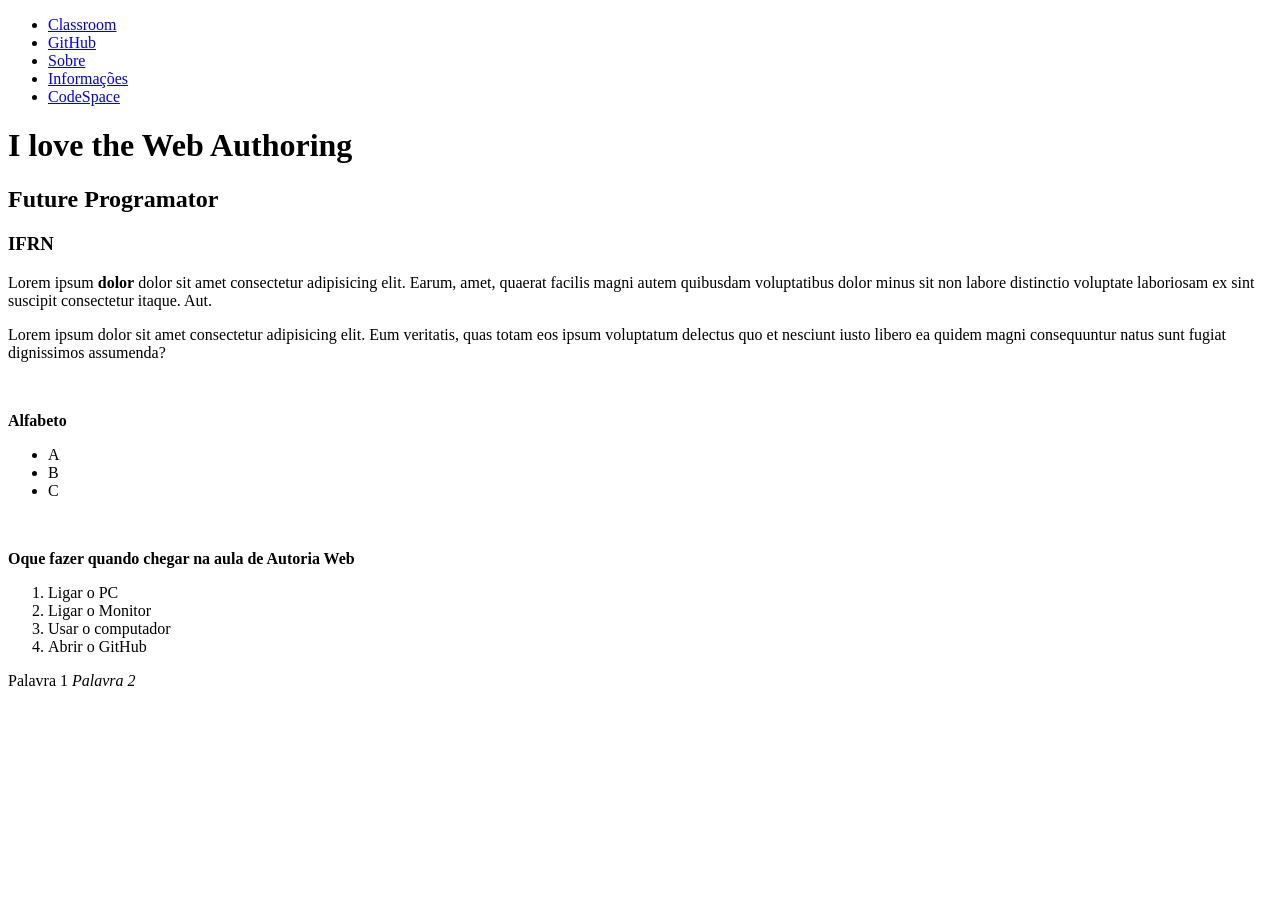
<file: index.html>
<!doctype html>
<html lang="pt-br">
  <head>
    <meta charset="UTF-8" />
    <meta name="viewport" content="width=device-width, initial-scale=1.0" />
    <title>Minha Página Legal</title>
  </head>
  <nav id= "nav-links">
    <ul>
      <li>
        <a href="https://classroom.google.com/h" target="_blank">Classroom</a>
      </li>
      <li>
        <a href="https://github.com/PXLCS/AW-30-04-26" target="_blank">GitHub</a>
      </li>
      <li>
        <a href="sobre.html">Sobre</a>
      </li>
      <li>
        <a href="https://github.com/guileals/aw2026">Informações</a>
      </li>
      <li>
        <a href="https://github.com/codespaces" target="_blank">CodeSpace</a>
      </li>
    </ul>
  </nav>

  <section>

  </section>
  <!-- Body contém o conteúdo visível da página, ctrl + ; = Isso que tu leu -->
  <body>
    <h1>I love the Web Authoring</h1>
    <h2>Future Programator</h2>
    <h3>IFRN</h3>
    <p>
      Lorem ipsum <strong>dolor</strong> dolor sit amet consectetur adipisicing
      elit. Earum, amet, quaerat facilis magni autem quibusdam voluptatibus
      dolor minus sit non labore distinctio voluptate laboriosam ex sint
      suscipit consectetur itaque. Aut.
    </p>
    <p>
      Lorem ipsum dolor sit amet consectetur adipisicing elit. Eum veritatis,
      quas totam eos ipsum voluptatum delectus quo et nesciunt iusto libero ea
      quidem magni consequuntur natus sunt fugiat dignissimos assumenda?
    </p>
    <br />
    <p><strong>Alfabeto</strong></p>
    <ul>
      <li>A</li>
      <li>B</li>
      <li>C</li>
    </ul>
    <br />
    <p><strong>Oque fazer quando chegar na aula de Autoria Web</strong></p>
    <ol>
      <li>Ligar o PC</li>
      <li>Ligar o Monitor</li>
      <li>Usar o computador</li>
      <li>Abrir o GitHub</li>
    </ol>

    <span>Palavra 1</span>
    <em>Palavra 2</em>
  </body>
</html>
</file>
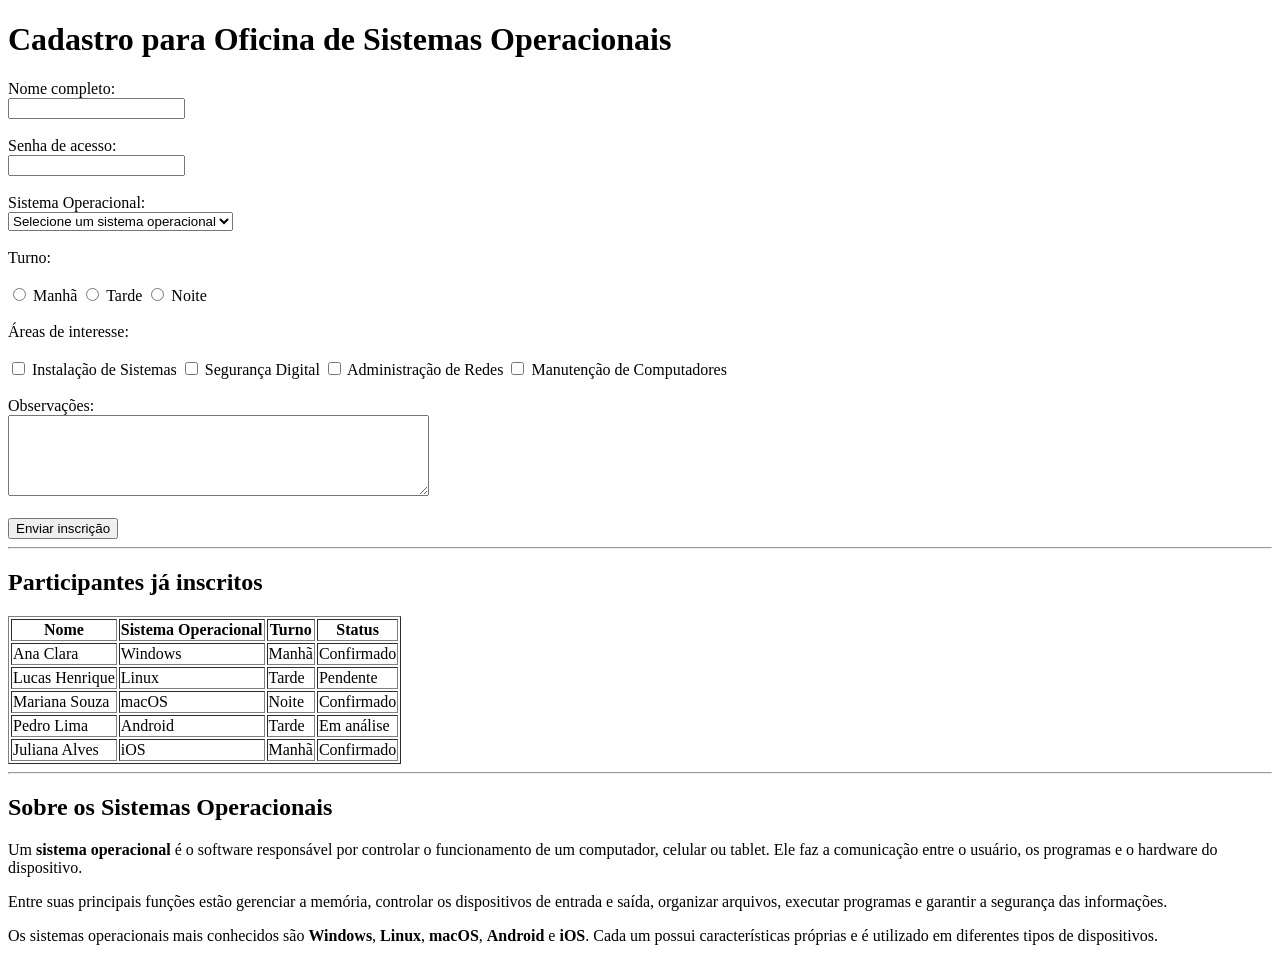
<file: desafio2.html>
<!DOCTYPE html>
<html lang="pt-BR">
<head>
    <meta charset="UTF-8">
    <meta name="viewport" content="width=device-width, initial-scale=1.0">
    <title>Cadastro para Oficina de Sistemas Operacionais</title>
</head>

<body>

    <h1>Cadastro para Oficina de Sistemas Operacionais</h1>

    <form>

        <label>Nome completo:</label><br>
        <input type="text" name="nome"><br><br>

        <label>Senha de acesso:</label><br>
        <input type="password" name="senha"><br><br>

        <label>Sistema Operacional:</label><br>
        <select>
            <option>Selecione um sistema operacional</option>
            <option>Windows</option>
            <option>Linux</option>
            <option>macOS</option>
            <option>Android</option>
            <option>iOS</option>
        </select>

        <br><br>

        <label>Turno:</label><br><br>

        <input type="radio" name="turno" value="Manhã"> Manhã
        <input type="radio" name="turno" value="Tarde"> Tarde
        <input type="radio" name="turno" value="Noite"> Noite

        <br><br>

        <label>Áreas de interesse:</label><br><br>

        <input type="checkbox" name="interesse"> Instalação de Sistemas
        <input type="checkbox" name="interesse"> Segurança Digital
        <input type="checkbox" name="interesse"> Administração de Redes
        <input type="checkbox" name="interesse"> Manutenção de Computadores

        <br><br>

        <label>Observações:</label><br>
        <textarea rows="5" cols="50"></textarea>

        <br><br>

        <input type="submit" value="Enviar inscrição">

    </form>

    <hr>

    <h2>Participantes já inscritos</h2>

    <table border="1">

        <tr>
            <th>Nome</th>
            <th>Sistema Operacional</th>
            <th>Turno</th>
            <th>Status</th>
        </tr>

        <tr>
            <td>Ana Clara</td>
            <td>Windows</td>
            <td>Manhã</td>
            <td>Confirmado</td>
        </tr>

        <tr>
            <td>Lucas Henrique</td>
            <td>Linux</td>
            <td>Tarde</td>
            <td>Pendente</td>
        </tr>

        <tr>
            <td>Mariana Souza</td>
            <td>macOS</td>
            <td>Noite</td>
            <td>Confirmado</td>
        </tr>

        <tr>
            <td>Pedro Lima</td>
            <td>Android</td>
            <td>Tarde</td>
            <td>Em análise</td>
        </tr>

        <tr>
            <td>Juliana Alves</td>
            <td>iOS</td>
            <td>Manhã</td>
            <td>Confirmado</td>
        </tr>

    </table>

    <hr>

    <h2>Sobre os Sistemas Operacionais</h2>

    <p>
        Um <strong>sistema operacional</strong> é o software responsável por controlar
        o funcionamento de um computador, celular ou tablet. Ele faz a comunicação
        entre o usuário, os programas e o hardware do dispositivo.
    </p>

    <p>
        Entre suas principais funções estão gerenciar a memória, controlar os
        dispositivos de entrada e saída, organizar arquivos, executar programas
        e garantir a segurança das informações.
    </p>

    <p>
        Os sistemas operacionais mais conhecidos são <strong>Windows</strong>,
        <strong>Linux</strong>, <strong>macOS</strong>, <strong>Android</strong> e
        <strong>iOS</strong>. Cada um possui características próprias e é utilizado
        em diferentes tipos de dispositivos.
    </p>

</body>
</html>
</file>
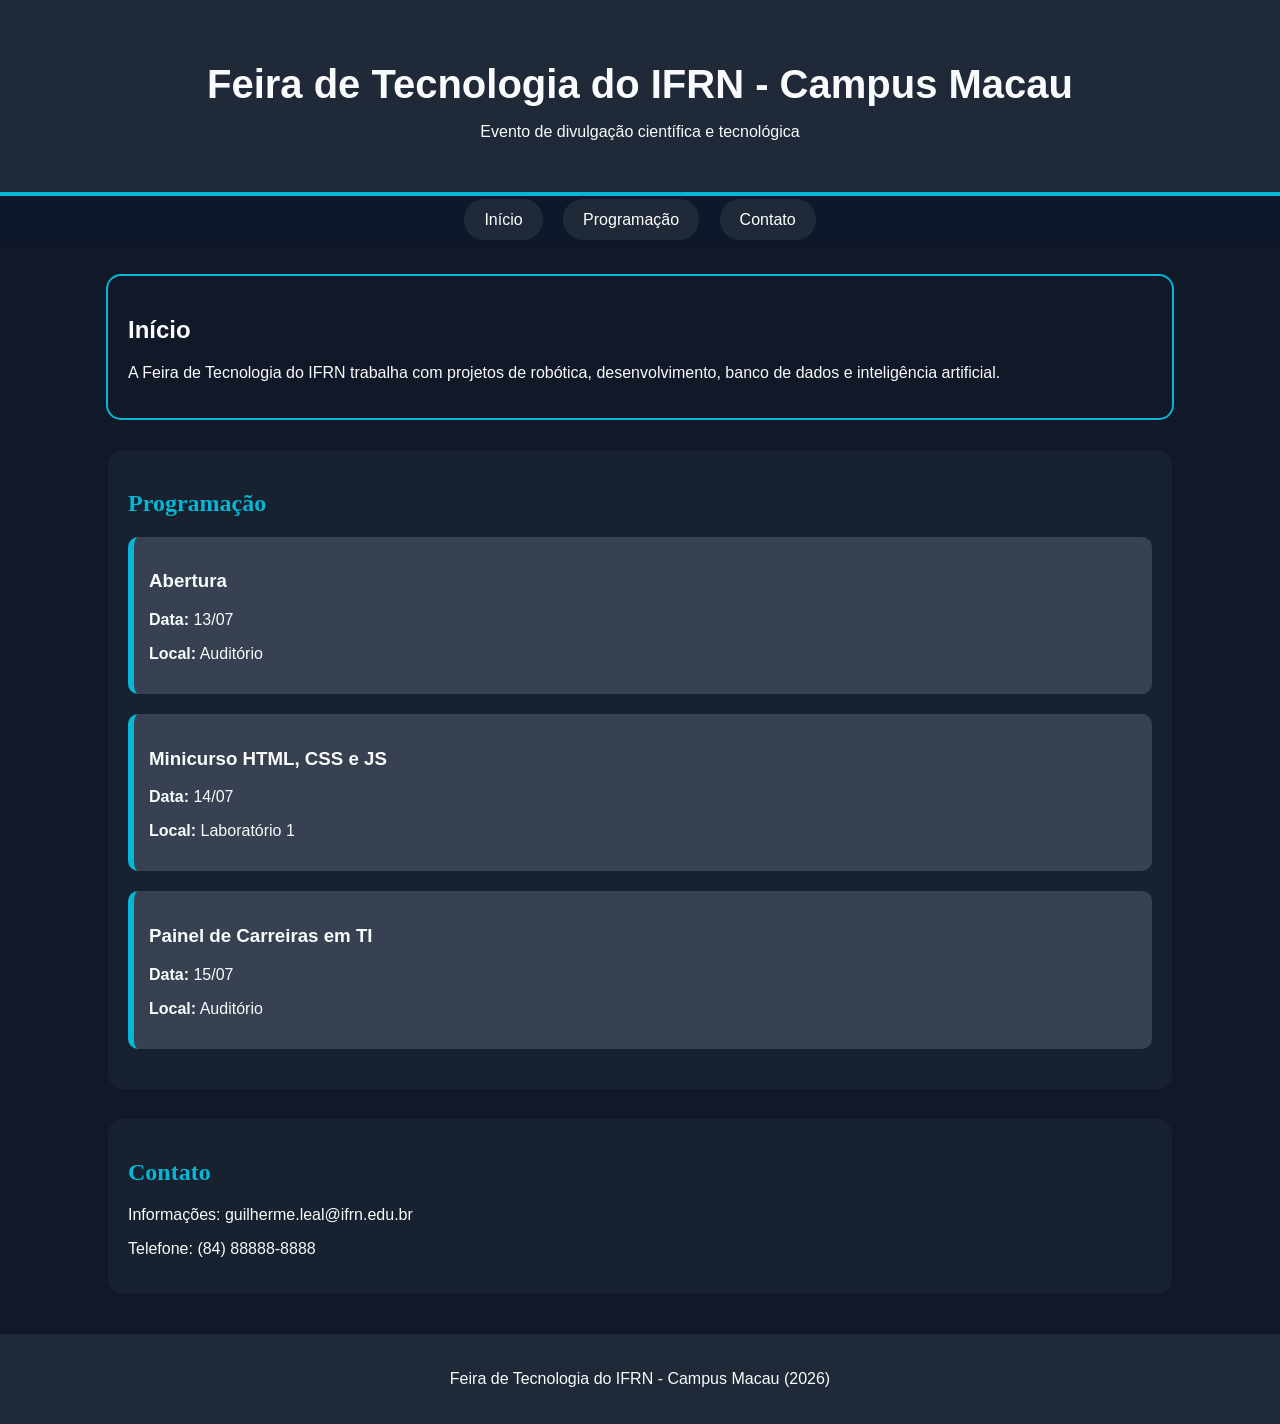
<file: desafio3.html>
<!DOCTYPE html>
<html lang="pt-BR">
  <head>
    <meta charset="UTF-8" />
    <title>Feira de Tecnologia do IFRN - Campus Macau</title>
    <link rel="stylesheet" href="./styles/style3desafio.css" />
  </head>
  <body>
    <header>
      <h1>Feira de Tecnologia do IFRN - Campus Macau</h1>
      <p>Evento de divulgação científica e tecnológica</p>
    </header>

    <nav>
      <ul>
        <li><a href="#inicio">Início</a></li>
        <li><a href="#programacao">Programação</a></li>
        <li><a href="#contato">Contato</a></li>
      </ul>
    </nav>

    <section id="inicio">
      <h2>Início</h2>
      <p>
        A Feira de Tecnologia do IFRN trabalha com projetos de robótica,
        desenvolvimento, banco de dados e inteligência artificial.
      </p>
    </section>

    <section id="programacao">
      <h2 class="titulo-secao">Programação</h2>

      <div class="card-programa">
        <h3>Abertura</h3>
        <p><strong>Data:</strong> 13/07</p>
        <p><strong>Local:</strong> Auditório</p>
      </div>

      <div class="card-programa">
        <h3>Minicurso HTML, CSS e JS</h3>
        <p><strong>Data:</strong> 14/07</p>
        <p><strong>Local:</strong> Laboratório 1</p>
      </div>

      <div class="card-programa">
        <h3>Painel de Carreiras em TI</h3>
        <p><strong>Data:</strong> 15/07</p>
        <p><strong>Local:</strong> Auditório</p>
      </div>
    </section>

    <section id="contato">
      <h2 class="titulo-secao">Contato</h2>
      <p>Informações: guilherme.leal@ifrn.edu.br</p>
      <p>Telefone: (84) 88888-8888</p>
    </section>

    <footer>
      <p>Feira de Tecnologia do IFRN - Campus Macau (2026)</p>
    </footer>
  </body>
</html>
</file>
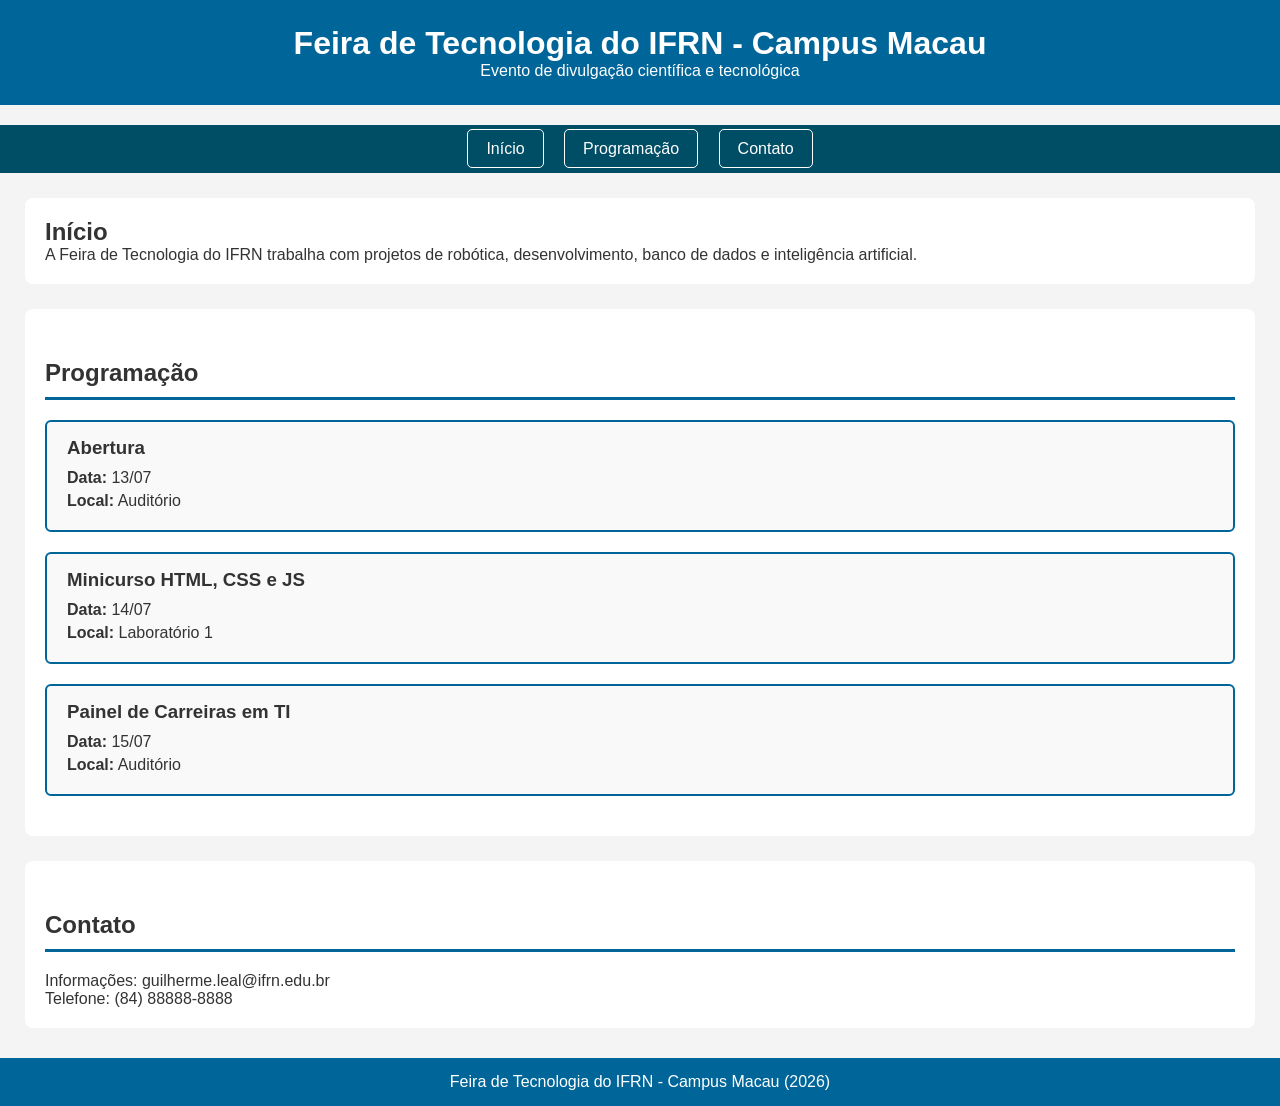
<file: desafio4.html>
<!DOCTYPE html>
<html lang="pt-BR">
  <head>
    <meta charset="UTF-8" />
    <title>Feira de Tecnologia do IFRN - Campus Macau</title>
    <link rel="stylesheet" href="./styles/style4desafio.css" />
  </head>
  <body>
    <header>
      <h1>Feira de Tecnologia do IFRN - Campus Macau</h1>
      <p>Evento de divulgação científica e tecnológica</p>
    </header>

    <nav>
      <ul>
        <li><a href="#inicio">Início</a></li>
        <li><a href="#programacao">Programação</a></li>
        <li><a href="#contato">Contato</a></li>
      </ul>
    </nav>

    <section id="inicio">
      <h2>Início</h2>
      <p>
        A Feira de Tecnologia do IFRN trabalha com projetos de robótica,
        desenvolvimento, banco de dados e inteligência artificial.
      </p>
    </section>

    <section id="programacao">
      <h2 class="titulo-secao">Programação</h2>

      <div class="card-programa">
        <h3>Abertura</h3>
        <p><strong>Data:</strong> 13/07</p>
        <p><strong>Local:</strong> Auditório</p>
      </div>

      <div class="card-programa">
        <h3>Minicurso HTML, CSS e JS</h3>
        <p><strong>Data:</strong> 14/07</p>
        <p><strong>Local:</strong> Laboratório 1</p>
      </div>

      <div class="card-programa">
        <h3>Painel de Carreiras em TI</h3>
        <p><strong>Data:</strong> 15/07</p>
        <p><strong>Local:</strong> Auditório</p>
      </div>
    </section>

    <section id="contato">
      <h2 class="titulo-secao">Contato</h2>
      <p>Informações: guilherme.leal@ifrn.edu.br</p>
      <p>Telefone: (84) 88888-8888</p>
    </section>

    <footer>
      <p>Feira de Tecnologia do IFRN - Campus Macau (2026)</p>
    </footer>
  </body>
</html>
</file>
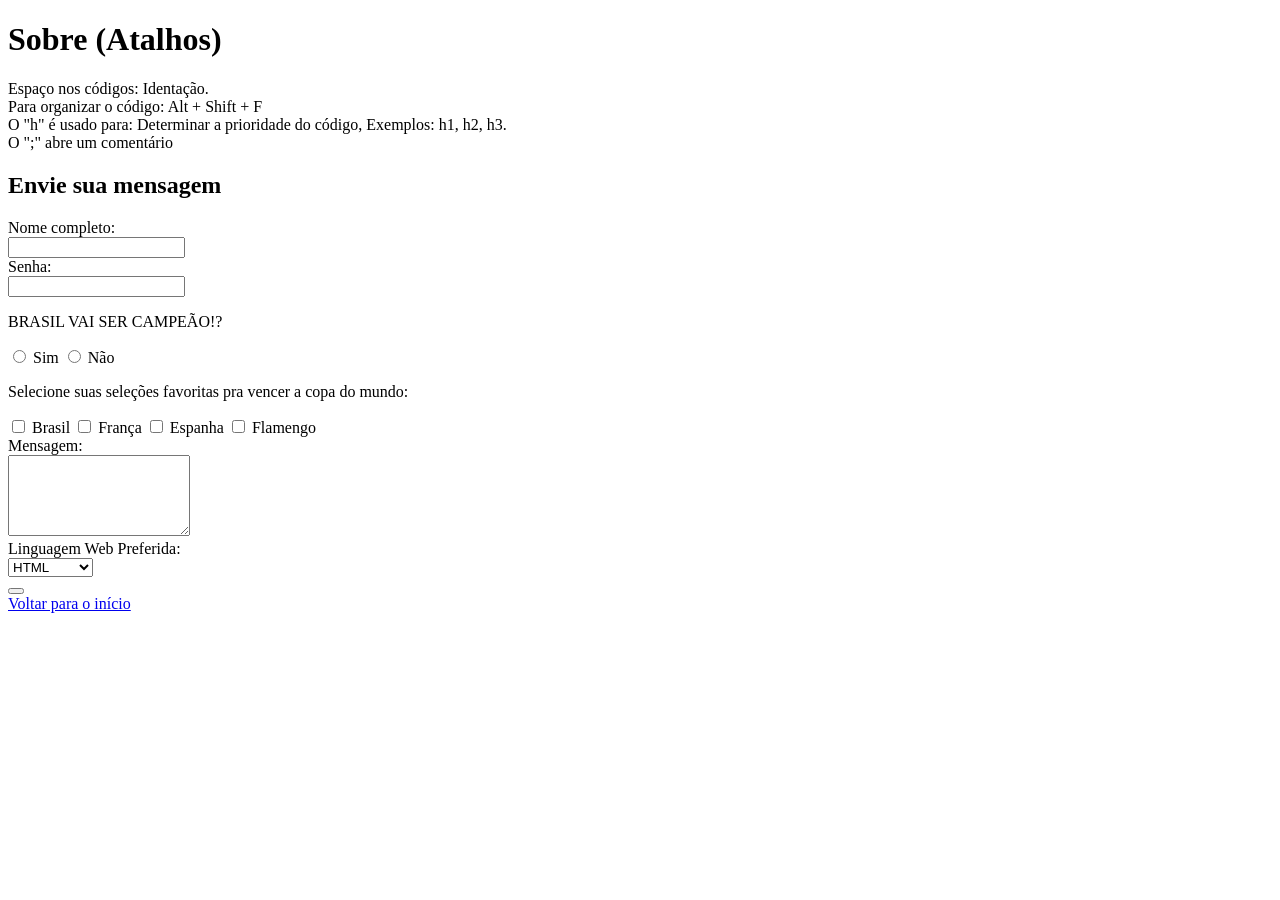
<file: sobre.html>
<!doctype html>
<html lang="pt-br">
  <head>
    <meta charset="UTF-8" />
    <meta name="viewport" content="width=device-width, initial-scale=1.0" />
    <title>Sobre oque vimos</title>
  </head>
  <body>
    <h1>Sobre (Atalhos)</h1>
    <p>
      Espaço nos códigos: Identação.<br />
      Para organizar o código: Alt + Shift + F <br />
      O "h" é usado para: Determinar a prioridade do código, Exemplos: h1, h2,
      h3. <br />
      O ";" abre um comentário
    </p>

    <section>
      <h2>Envie sua mensagem</h2>
      <form action="#">
        <label for="nome">Nome completo: </label><br>
        <input type="text" id="nome" name="nome"><br>

        <label for="senha">Senha: </label><br>
        <input type="password" name="senha" id="senha"><br>

        <!-- Botões de Rádio -->
        <p>BRASIL VAI SER CAMPEÃO!? </p>

        <input type="radio" id="sim" name="brasil" value="Sim" >
        <label for="sim">Sim</label>
        <input type="radio" id="nao" name="brasil" value="Não" >
        <label for="nao">Não</label>
        <br>

        <!-- Caixa de Seleção -->
        <p>Selecione suas seleções favoritas pra vencer a copa do mundo: </p>

        <input type="checkbox" id="brasil "name="brasil" value="brasil">
        <label for="brasil">Brasil</label>

        <input type="checkbox" id="franca" name="franca" value="franca">
        <label for="franca">França</label>

        <input type="checkbox" id="espanha" name="espanha" value="espanha">
        <label for="espanha">Espanha</label>

        <input type="checkbox" id="flamengo" name="flamengo" value="flamengo">
        <label for="flamengo">Flamengo</label><br>

        <label for="mesangem">Mensagem: </label><br>
        <textarea name="mesangem" id="mesangem" rows="5">
        </textarea><br>

        <label for="liguagens">Linguagem Web Preferida: </label><br>
        <select name="liguagens" id="liguagens">
          <option value="html">HTML</option>
          <option value="css">CSS</option>
          <option value="javascript">JavaScript</option>
          <option value="nenhuma">Nenhuma</option>
          </select>
          <br>
          
          <button type="submit" onclick="alert ('Me Clicou')"></button>


      </form>
    </section>

    <nav>
      <a href="https://verbose-capybara-gxq5v6q74pjg3r7w-5501.app.github.dev/#"
        >Voltar para o início</a
      >
    </nav>
  </body>
</html>
</file>
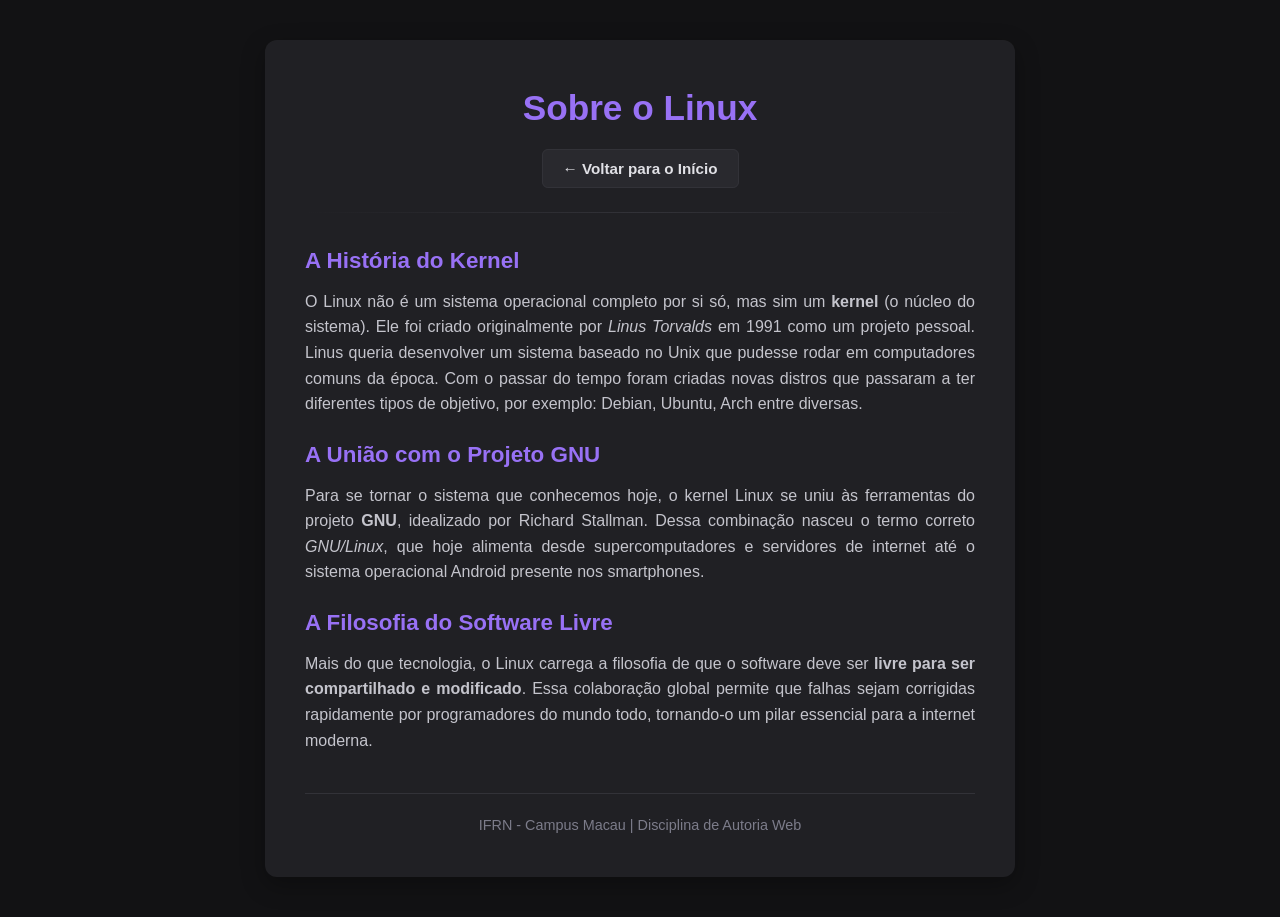
<file: sobre2.html>
<!DOCTYPE html>
<html lang="pt-BR">
<head>
  <meta charset="UTF-8">
  <meta name="viewport" content="width=device-width, initial-scale=1.0">
  <title>Sobre o Linux - História e Filosofia</title>
  <style>
    /* Estilos para manter o padrão Dark Mode do site */
    * { margin: 0; padding: 0; box-sizing: border-box; }
    body {
      font-family: 'Segoe UI', Tahoma, Geneva, Verdana, sans-serif;
      background-color: #121214;
      color: #e1e1e6;
      line-height: 1.6;
      padding: 40px 20px;
      display: flex;
      flex-direction: column;
      align-items: center;
    }
    .container { max-width: 750px; width: 100%; background-color: #202024; padding: 40px; border-radius: 12px; box-shadow: 0 8px 24px rgba(0, 0, 0, 0.3); }
    header { text-align: center; margin-bottom: 30px; }
    header h1 { color: #9871f5; font-size: 2.2rem; }
    
    /* Menu */
    nav ul { list-style: none; display: flex; gap: 15px; justify-content: center; margin-top: 20px; }
    nav a { text-decoration: none; color: #e1e1e6; background-color: #29292e; padding: 10px 20px; border-radius: 6px; font-size: 0.95rem; font-weight: 600; transition: all 0.2s; border: 1px solid #323238; }
    nav a:hover { background-color: #9871f5; transform: translateY(-2px); }
    
    .divisor { height: 1px; background: linear-gradient(to right, transparent, #323238, transparent); margin: 30px 0; }
    
    /* Conteúdo Principal */
    main h2 { color: #9871f5; font-size: 1.4rem; margin: 20px 0 10px 0; }
    main p { color: #c4c4cc; text-align: justify; margin-bottom: 15px; }
    
    /* Rodapé */
    footer { text-align: center; margin-top: 40px; padding-top: 20px; border-top: 1px solid #323238; color: #7c7c8a; font-size: 0.9rem; }
  </style>
</head>
<body>

  <div class="container">
    <header>
      <h1>Sobre o Linux</h1>
      <nav>
        <ul>
          <li><a href="desafio1.html">← Voltar para o Início</a></li>
        </ul>
      </nav>
    </header>

    <div class="divisor"></div>

    <main>
      <h2>A História do Kernel</h2>
      <p>O Linux não é um sistema operacional completo por si só, mas sim um <strong>kernel</strong> (o núcleo do sistema). Ele foi criado originalmente por <em>Linus Torvalds</em> em 1991 como um projeto pessoal. Linus queria desenvolver um sistema baseado no Unix que pudesse rodar em computadores comuns da época. Com o passar do tempo foram criadas novas distros que passaram a ter diferentes tipos de objetivo, por exemplo: Debian, Ubuntu, Arch entre diversas.</p>

      <h2>A União com o Projeto GNU</h2>
      <p>Para se tornar o sistema que conhecemos hoje, o kernel Linux se uniu às ferramentas do projeto <strong>GNU</strong>, idealizado por Richard Stallman. Dessa combinação nasceu o termo correto <em>GNU/Linux</em>, que hoje alimenta desde supercomputadores e servidores de internet até o sistema operacional Android presente nos smartphones.</p>

      <h2>A Filosofia do Software Livre</h2>
      <p>Mais do que tecnologia, o Linux carrega a filosofia de que o software deve ser <strong>livre para ser compartilhado e modificado</strong>. Essa colaboração global permite que falhas sejam corrigidas rapidamente por programadores do mundo todo, tornando-o um pilar essencial para a internet moderna.</p>
    </main>

    <footer>
      <p>IFRN - Campus Macau | Disciplina de Autoria Web</p>
    </footer>
  </div>

</body>
</html>
</file>
<file: styles/style3desafio.css>
:root {
    --fundo: #111827;
    --header: #1F2937;
    --card: #374151;
    --destaque: #06B6D4;
    --texto: #F9FAFB;
}

body {
    background: var(--fundo);
    color: var(--texto);
    font-family: Verdana, sans-serif;
    margin: 0;
}

header {
    background: var(--header);
    text-align: center;
    padding: 35px;
    border-bottom: 4px solid var(--destaque);
}

h1 {
    font-size: 40px;
    margin-bottom: 5px;
}

.titulo-secao {
    font-family: Georgia, serif;
    color: var(--destaque);
}

nav {
    background: #0F172A;
    text-align: center;
    padding: 15px;
}

nav ul {
    list-style: none;
    padding: 0;
    margin: 0;
}

nav li {
    display: inline-block;
}

nav a {
    text-decoration: none;
    color: white;
    padding: 12px 20px;
    margin: 0 8px;
    background: var(--header);
    border-radius: 20px;
}

nav a:hover {
    background: var(--destaque);
    color: black;
}

section {
    width: 80%;
    margin: 30px auto;
}

#inicio {
    border: 2px solid var(--destaque);
    border-radius: 15px;
    padding: 20px;
}

#programacao {
    background: #18212F;
    border-radius: 15px;
    padding: 20px;
}

#contato {
    background: #18212F;
    border-radius: 15px;
    padding: 20px;
}

.card-programa {
    background: var(--card);
    border-left: 6px solid var(--destaque);
    padding: 15px;
    margin: 20px 0;
    border-radius: 10px;
}

footer {
    background: var(--header);
    text-align: center;
    padding: 20px;
    margin-top: 40px;
}
</file>
<file: styles/style4desafio.css>
/* Reset básico */
* {
    margin: 0;
    padding: 0;
    box-sizing: border-box;
}

body {
    font-family: Arial, Helvetica, sans-serif;
    background-color: #f4f4f4;
    color: #333;
}

/* Cabeçalho */
header {
    background-color: #006699;
    color: white;
    text-align: center;
    padding: 25px;
}

/* Menu */
nav {
    background-color: #004d66;
}

nav ul {
    list-style: none;
    text-align: center;
    padding: 15px;
    margin: 20px 0;
}

nav li {
    display: inline;
}

nav a {
    text-decoration: none;
    color: white;
    padding: 10px 18px;
    margin: 0 8px;
    border: 1px solid white;
    border-radius: 5px;
}

nav a:hover {
    background-color: white;
    color: #004d66;
}

/* Seções (IDs) */
#inicio,
#programacao,
#contato {
    background-color: white;
    padding: 20px;
    margin: 25px;
    border-radius: 8px;
}

/* Classe titulo-secao */
.titulo-secao {
    padding-top: 10px;
    padding-bottom: 10px;
    margin-top: 20px;
    margin-bottom: 20px;
    border-bottom: 3px solid #006699;
}

/* Classe card-programa */
.card-programa {
    border: 2px solid #006699;
    padding: 15px 20px;
    margin-bottom: 20px;
    background-color: #f9f9f9;
    border-radius: 6px;
}

.card-programa h3 {
    margin-bottom: 10px;
}

.card-programa p {
    margin-bottom: 5px;
}

/* Rodapé */
footer {
    background-color: #006699;
    color: white;
    text-align: center;
    padding: 15px;
    margin-top: 30px;
}
</file>
